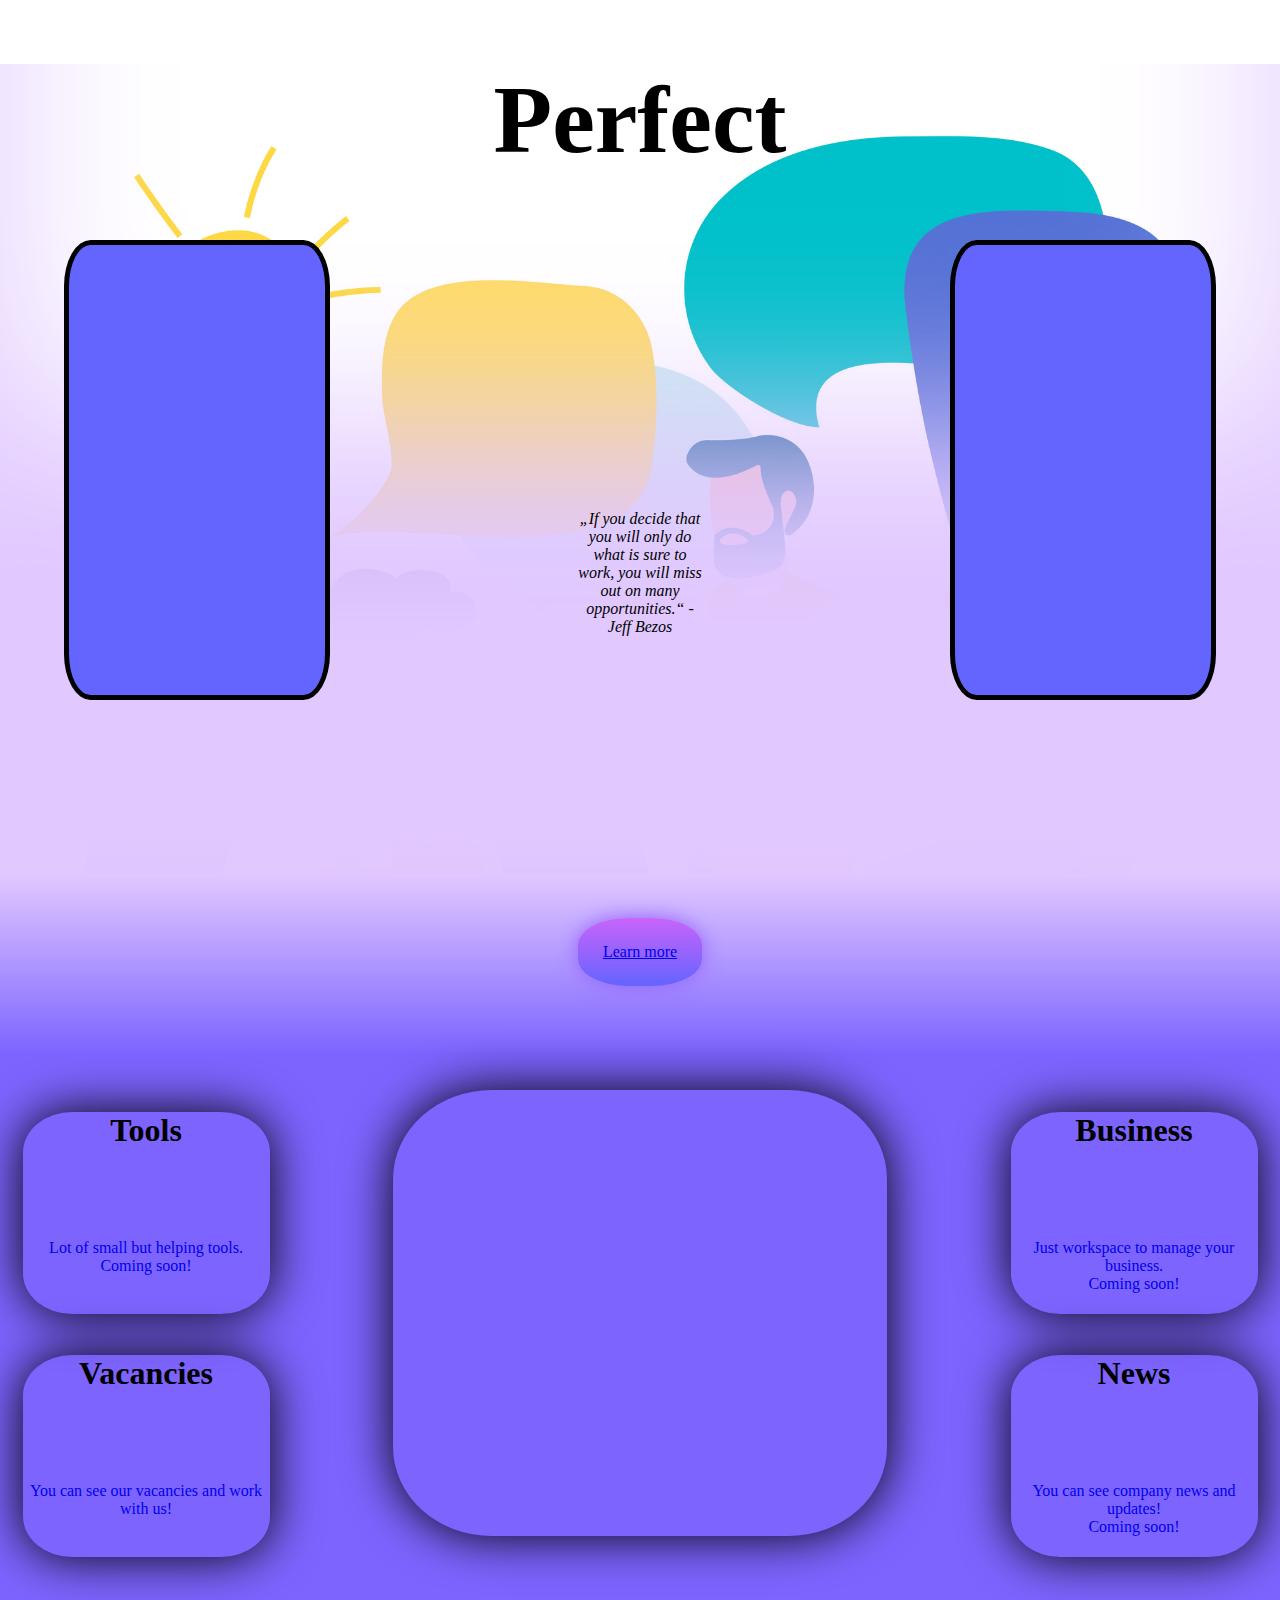
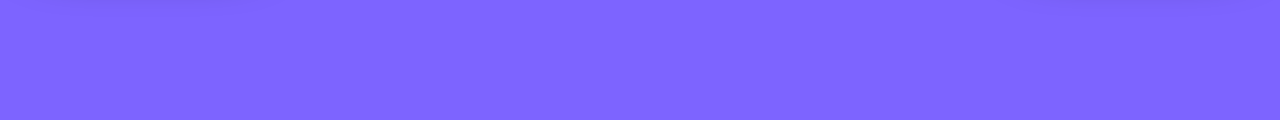
<file: index.html>
<!DOCTYPE html>
<html lang="en">
<head>
    <meta charset="UTF-8">
    <title>Perfect</title>
    <link rel="stylesheet" href="style.css">
    <script src="script.js"></script>
</head>
<body>
<div id="header">
    <div id="header_name">
        <h1>Perfect</h1>
    </div>
    <div id="header_center">
        <div id="header_banner_left">
        </div>
        <div id="header_phrase">
            <i>„If you decide that you will only do what is sure to work, you will miss out on many opportunities.“ - Jeff Bezos</i>
        </div>
        <div id="header_banner_right">
        </div>
    </div>
    <div id="learn_more_about_perfect">
        <a href="about" target="_blank" id="learn_more_about_perfect_button">Learn more</a>
    </div>
</div>
<div id="inbetween"></div>
<div id="activities">
    <a href="#" class="action_a"><div class="action" id="tools"><h1 class="action_text">Tools</h1><div class="action_description">Lot of small but helping tools.<br>Coming soon!</div></div></a>
    <div id="activities_banner"></div>
    <a href="#" class="action_a"><div class="action" id="Business"><h1 class="action_text">Business</h1><div class="action_description">Just workspace to manage your business.<br>Coming soon!</div></div></a>
    <a href="vacancy" class="action_a"><div class="action" id="vacancy"><h1 class="action_text">Vacancies</h1><div class="action_description">You can see our vacancies and work with us!</div></div></a>
    <a href="#" class="action_a"><div class="action" id="news"><h1 class="action_text">News</h1><div class="action_description">You can see company news and updates!<br>Coming soon!</div></div></a>
</div>
</body>
</html>
</file>
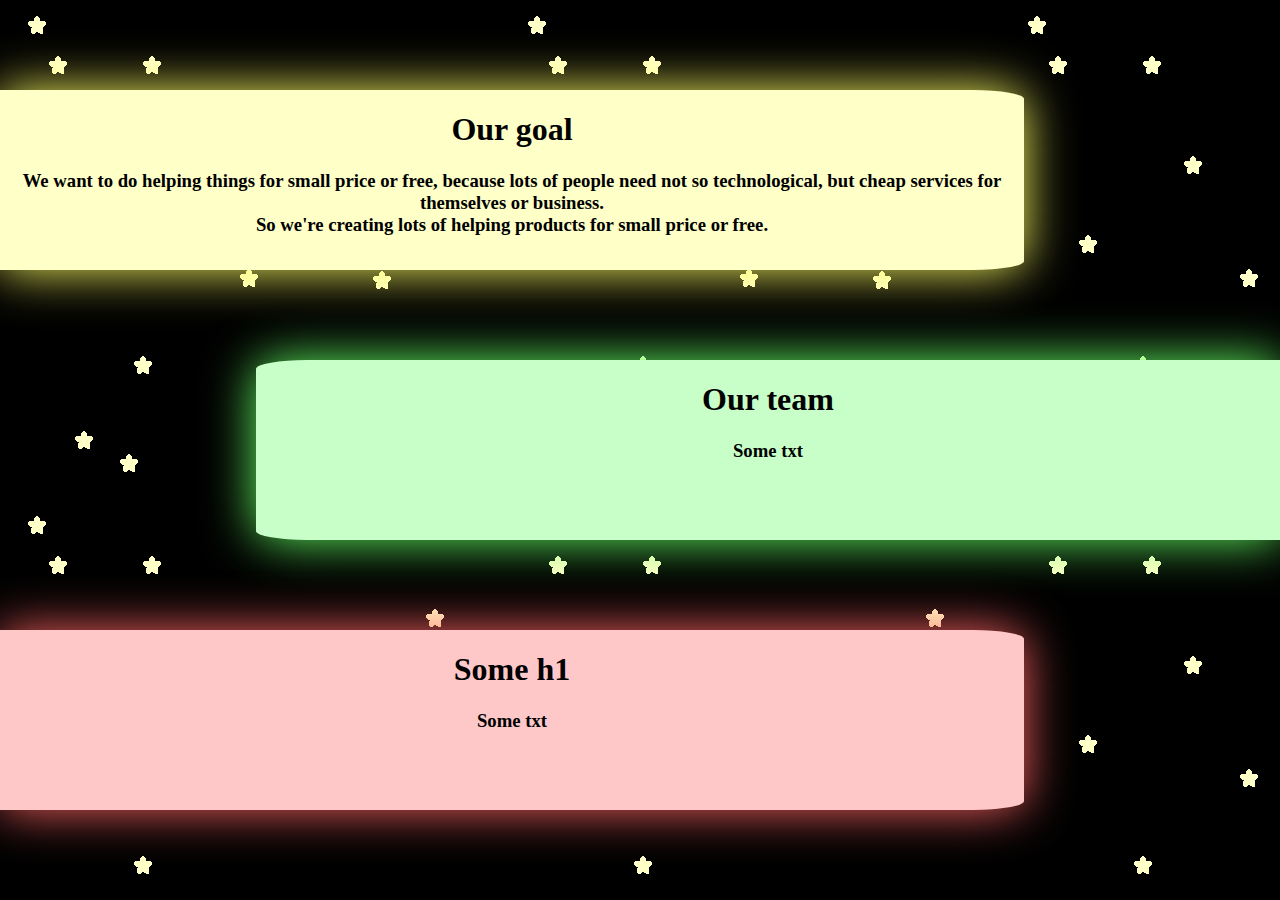
<file: about/index.html>
<!DOCTYPE html>
<html lang="en">
<head>
    <meta charset="UTF-8">
    <title>Perfect about</title>
    <link rel="stylesheet" href="style.css">
</head>
<body>
    <div id="middle_block">
        <h1>Our goal</h1>
        <h3>
        We want to do helping things for small price or free, because lots of people need not so technological, but cheap services for themselves or business.<br>
        So we're creating lots of helping products for small price or free.
        </h3>
        <h1>Our team</h1>
        <h3>
        Some txt
        </h3>
        <h1>Some h1</h1>
        <h3>
        Some txt
        </h3>
    </div>
    <div class="block left yellow">
        <h1>Our goal</h1>
        <h3>
        We want to do helping things for small price or free, because lots of people need not so technological, but cheap services for themselves or business.<br>
        So we're creating lots of helping products for small price or free.
        </h3>
    </div>

    <div class="block right green">
        <h1>Our team</h1>
        <h3>
        Some txt
        </h3>
    </div>

    <div class="block left red">
        <h1>Some h1</h1>
        <h3>
        Some txt
        </h3>
    </div>
</body>
</html>
</file>
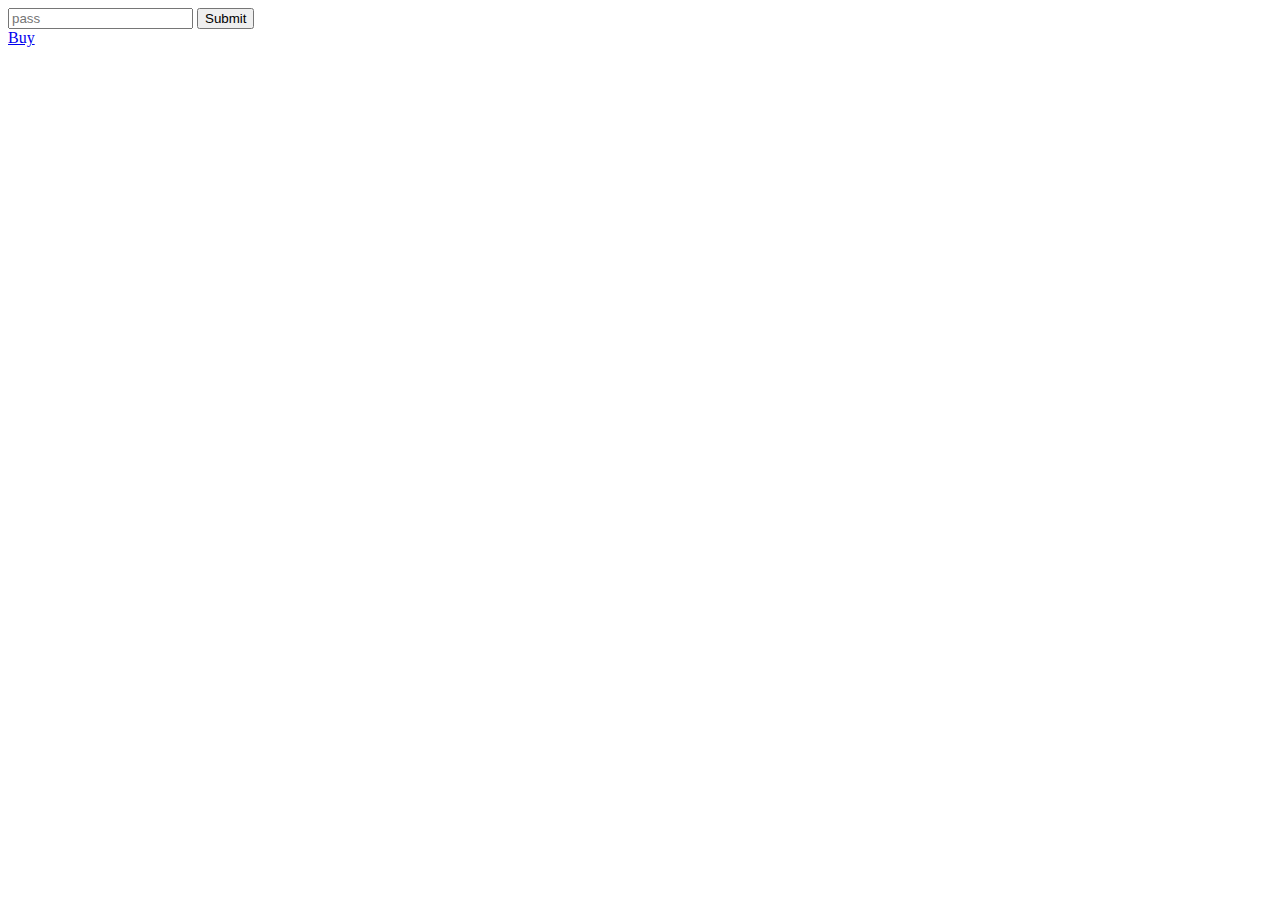
<file: business/index.html>
<!DOCTYPE html>
<html lang="en">
<head>
    <meta charset="UTF-8">
    <title>Perfect about</title>
</head>
<body>
    <div id="login">
        <input id="pass" placeholder="pass">
        <button id="submit" onclick="submitPass()">Submit</button>
    </div>

    <a id="buy" href="buy">
        Buy
    </a>

    <div id="content" hidden="hidden">

    </div>
</body>
</html>
</file>
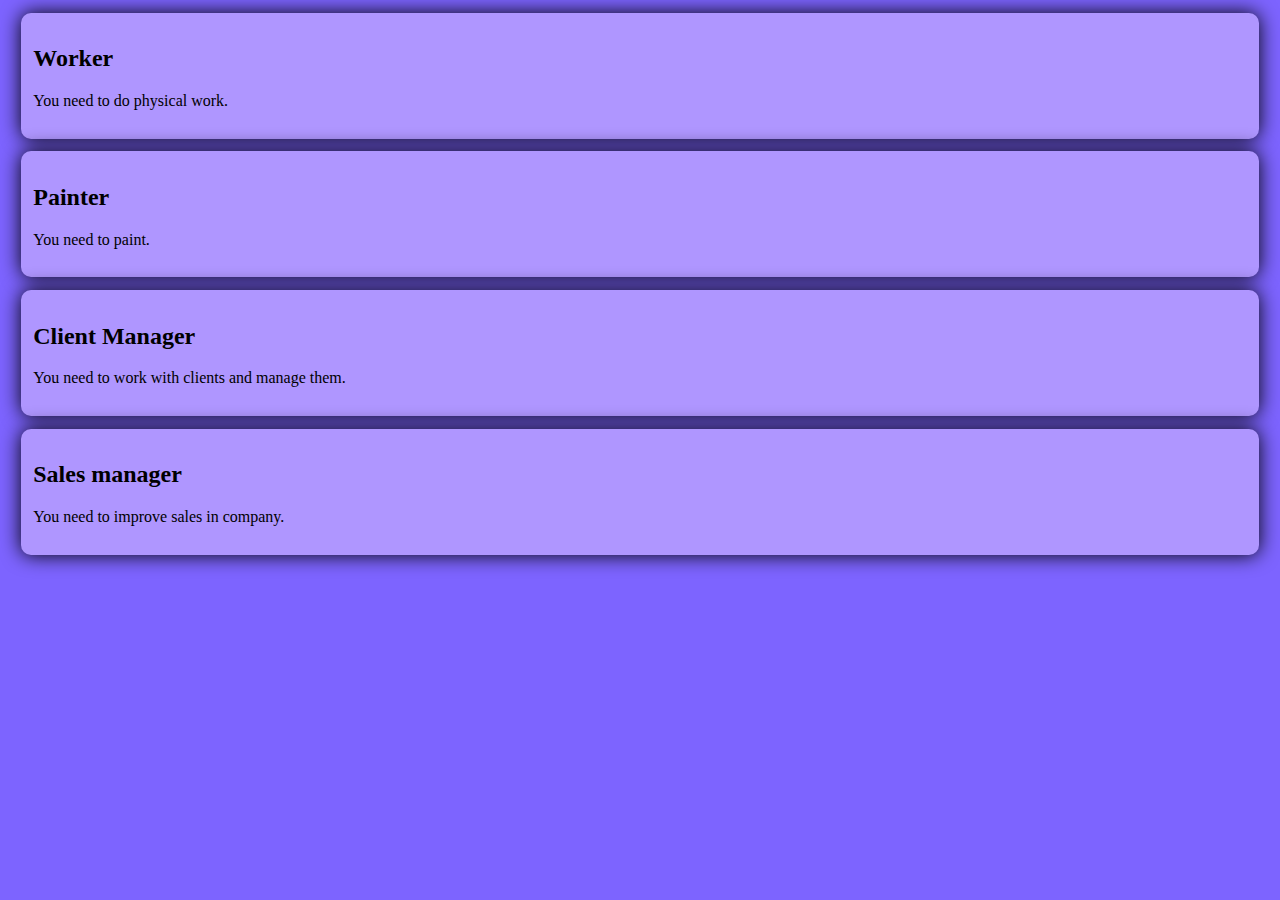
<file: vacancy/index.html>
<!DOCTYPE html>
<html lang="en">
<head>
    <meta charset="UTF-8">
    <title>Perfect vacancy</title>
    <link rel="stylesheet" href="style.css">
</head>
<body>
<div class="v">
    <h2 class="h">
        Worker
    </h2>
    <p class="p">
        You need to do physical work.
    </p>
</div>
<div class="v">
    <h2 class="h">
        Painter
    </h2>
    <p class="p">
        You need to paint.
    </p>
</div>
<div class="v">
    <h2 class="h">
        Client Manager
    </h2>
    <p class="p">
        You need to work with clients and manage them.
    </p>
</div>
<div class="v">
    <h2 class="h">
        Sales manager
    </h2>
    <p class="p">
        You need to improve sales in company.
    </p>
</div>
</body>
</html>
</file>
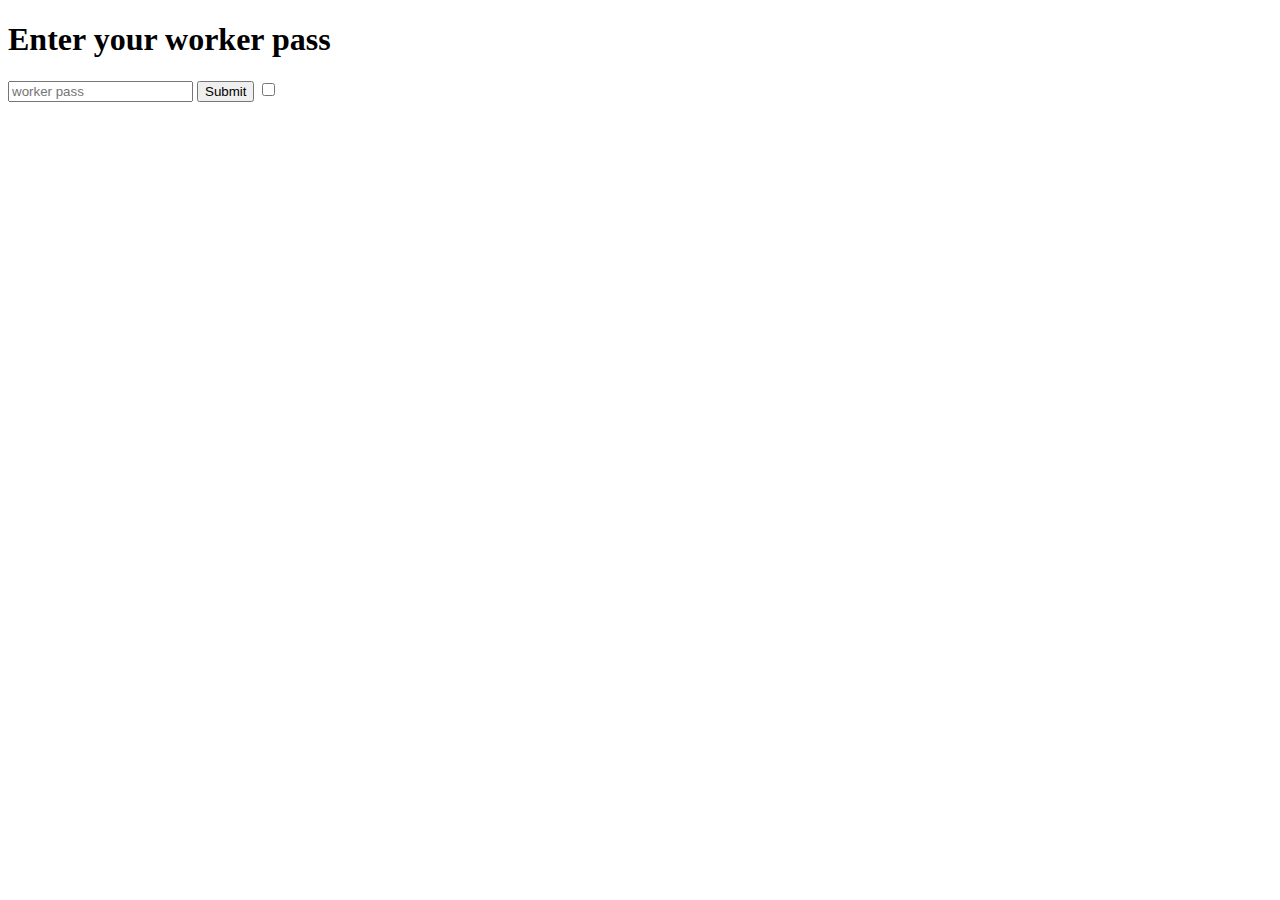
<file: workers/index.html>
<!DOCTYPE html>
<html lang="en">
<head>
    <meta charset="UTF-8">
    <title>Perfect - for workers</title>
    <script src="script.js"></script>
    <link href="style.css" rel="stylesheet">
</head>
<body>
<div id="worker_pass">
    <h1>Enter your worker pass</h1>
    <input id="worker_pass_input" placeholder="worker pass" type="password">
    <button id="worker_pass_submit" onclick="workerPassSubmit()">Submit</button>
    <input id="save_pass_input" type="checkbox">
    <i id="invalid_worker_pass" hidden="hidden">Invalid worker pass!</i>
</div>
<div id="content" hidden="hidden">
    <div style="display: flex;" id="header">
        <div style="margin: 1%; padding: 1%; background: rgb(200, 200, 200);"><h3>Name: </h3><h2 id="profile_name"></h2></div>
        <div style="margin: 1%; padding: 1%; background: rgb(200, 200, 200);"><h3>Job: </h3><h2 id="profile_job"></h2></div>
        <div style="margin: 1%; padding: 1%; background: rgb(200, 200, 200);"><h3>Id: </h3><h2 id="profile_id"></h2></div>
        <button onclick="removeAutoLogin()">remove auto-login</button>
        <button onclick="seeTheWorkersTasks()" id="see_workers_tasks">see your workers tasks</button>
        <a href="?p=p">1</a>
    </div>
    <div id="tasks_list_div"><h2>Tasks list: </h2><h2 id="tasks_list">loading</h2></div>
    <div id="workers_tasks_list_div" hidden="hidden">
        <div id="createTask"><select id="createTaskWorkerSelect"></select><input type="date" id="createTaskMaxTime"><input placeholder="TaskName" id="createTaskName"><input placeholder="TaskText" id="createTaskText"><button onclick="createNewTask()">create</button></div><h2>Workers tasks list:</h2><button onclick="returnHome()">Return home</button>
    </div>
</div>
<div id="parser" hidden="hidden">
    <a href="?">home</a>
    <input placeholder="site URL" id="p_s_u">
    <input placeholder="attribute" id="p_a">
    <button onclick="startParse()">Submit</button>
    <textarea readonly="readonly" id="parse_result"></textarea>
</div>
</body>
</html>
</file>
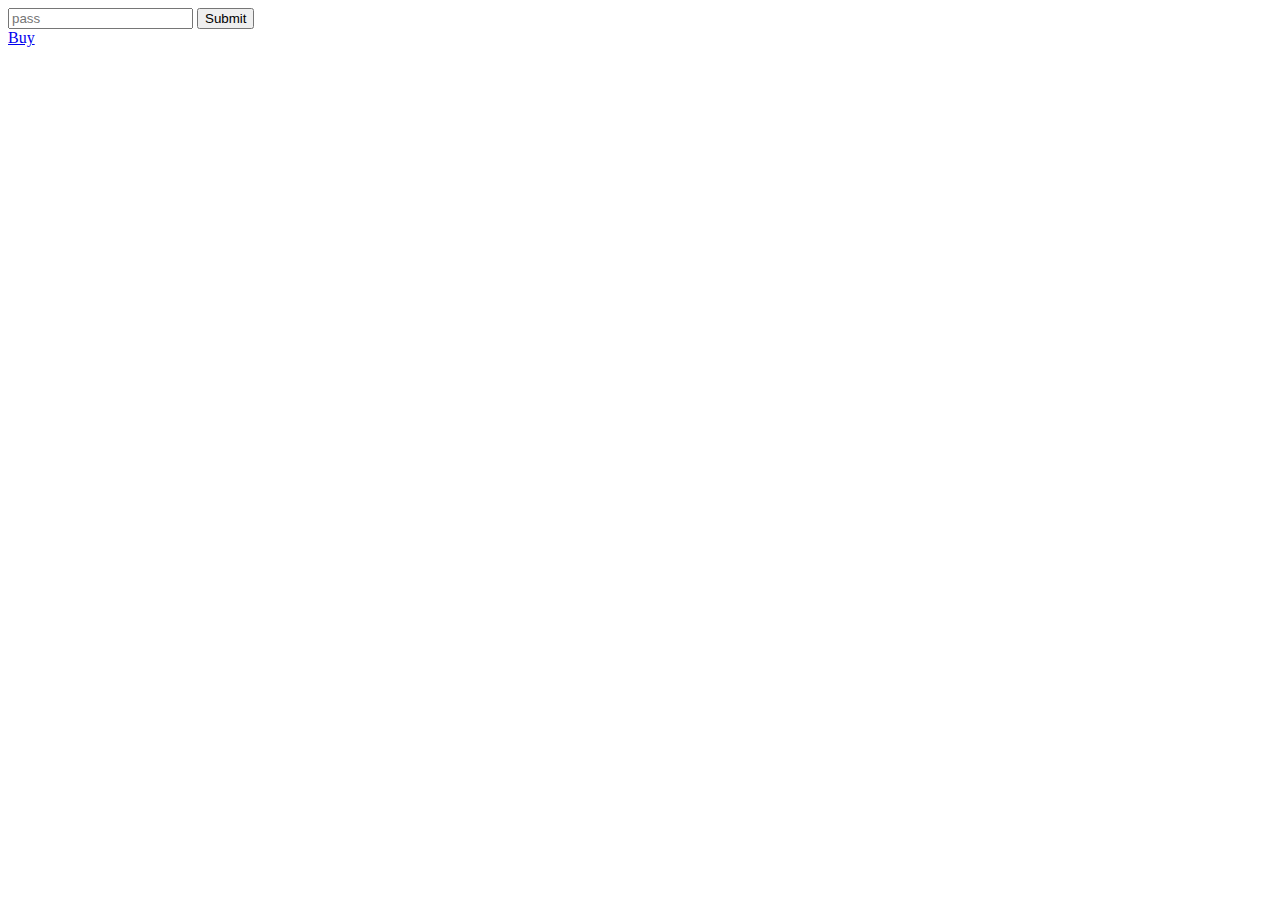
<file: business/buy/index.html>
<!DOCTYPE html>
<html lang="en">
<head>
    <meta charset="UTF-8">
    <title>Perfect about</title>
</head>
<body>
    <div id="login">
        <input id="pass" placeholder="pass">
        <button id="submit" onclick="submitPass()">Submit</button>
    </div>

    <a id="buy" href="/buy">
        Buy
    </a>

    <div id="content" hidden="hidden">

    </div>
</body>
</html>
</file>
<file: style.css>
body {
    margin:0px;
    padding:0px;
}

html::-webkit-scrollbar {
  display: none;
}

#header_phrase {
    width:10%;
    margin-left:45%;
    margin-top:30vh;
}

html {
  -ms-overflow-style: none;
  scrollbar-width: none;
}

#header_center {
    display:flex;
    width:100%;
    text-align:center;
}

#header_banner_left {
    left:5%;
    position: absolute;
    width:20%;
    height:50vh;
    border-radius:10%;
    border:solid black 5px;
    background-color:rgb(100, 100, 255);
}

#header_banner_right {
    right:5%;
    position: absolute;
    width:20%;
    height:50vh;
    border-radius:10%;
    border:solid black 5px;
    background-color:rgb(100, 100, 255);
}

#header {
    width: 100%;
    height: 90vh;
    background-color: rgb(225, 200, 255);
    background-image:url("figures-teamwork-brainstorming.jpg");
    background-repeat: no-repeat;
    background-size:max(100vh, 100%);
    box-shadow: 0vh -50vh 20vh rgb(225, 200, 255) inset;
}

#learn_more_about_perfect_button {
    border-radius:40%;
    display:inline-block;
    padding:25px;
    margin:1%;
    background-image: linear-gradient(rgb(200, 100, 250), rgb(100, 100, 255));
    box-shadow: 0px 0px 20px rgb(150, 100, 250);
}

#learn_more_about_perfect {
    text-align:center;
    margin-top:30vh;
}

#header_name {
    text-align:center;
    font-size:300%;
}

.action {
    border-radius:20%;
    box-shadow:0px 0px 50px black;
    background-size:5vh;
    text-align:center;
    transition: 0.3s;
    width:100%;
    height:100%;
}

#activities {
    background-color: rgb(125, 100, 255);
    padding:2.5vh;
    display:grid;
    grid-template-columns: 0.8fr 1.6fr 0.8fr;
    grid-gap:10%;
    padding-bottom:25vh;
    padding-top:4vh;
}

#activities_banner {
    border-radius:20%;
    box-shadow:0px 0px 50px black;
    background-size:5vh;
    text-align:center;
    grid-column-start: 2;
    grid-column-end: 3;
    grid-row-start: 1;
    grid-row-end: 3;
}

.action_text {
    color:black;
}

.action_a{
    text-decoration:none;
}

#inbetween {
    width:100%;
    height:20vh;
    background-image: linear-gradient(rgb(225, 200, 255), rgb(125, 100, 255));
}

.action_description {
    margin-top:10vh;
}

.action:hover {
    box-shadow:0px 0px 10px black;
}

@keyframes action_hover {
  0% {
    padding:0%;
  }

  100% {
    padding:10%;
  }
}

@media only screen and (max-width: 1200px) {
    #header_phrase {
        display:none;
    }
    #activities {
        grid-template-columns: 0.8fr 1.6fr;
    }
@media only screen and (max-width: 800px) {
    #activities_banner {
        grid-column-start: 1;
        grid-column-end: 3;
        grid-row-start: 1;
        grid-row-end: 3;
    }
    #activities {
        grid-template-columns: 1fr 1fr;
        padding-bottom:50vh;
    }
}
@media only screen and (max-width: 500px) {
    .action_a {
        grid-column-start: 1;
        grid-column-end: 3;
    }
}
</file>
<file: about/style.css>
body {
    margin:0;
    padding:0;
    background:url("bg.png");
}
#middle_block {
    display:none;
}

.block {
    position:absolute;
    width:80%;
    text-align:center;
    transition:box-shadow 0.5s;
}

.left {
    left:0px;
    height:20vh;
    border-radius:0% 5% 5% 0%;
}

.right {
    right:0px;
    top:40vh;
    height:20vh;
    border-radius:5% 0% 0% 5%;
}

.red {
    top:70vh;
    background-color:rgb(255, 200, 200);
    box-shadow:0px 0px 50px rgb(255, 100, 100);
}

.green {
    background-color:rgb(200, 255, 200);
    box-shadow:0px 0px 50px rgb(100, 255, 100);
}

.yellow {
    background-color:rgb(255, 255, 200);
    box-shadow:0px 0px 50px rgb(255, 255, 100);
    top:10vh;
}

.red:hover {
    box-shadow:0px 0px 10px rgb(255, 100, 100);
}

.green:hover {
    box-shadow:0px 0px 10px rgb(100, 255, 100);
}

.yellow:hover {
    box-shadow:0px 0px 10px rgb(255, 255, 100);
}

@media screen and (max-height: 800px) {
    .yellow {
        padding:2vh;
    }
    .red {
        padding:2vh;
    }
    .green {
        padding:2vh;
    }
}

@media screen and (max-height: 700px) {
    .yellow {
        display:none;
    }
    .green {
        display:none;
    }
    .red {
        display:none;
    }
    #middle_block {
        display:block;
        text-align:center;
        color:rgb(255, 255, 255);
        text-shadow:0px 0px 10px rgb(0, 0, 0);
    }
}

@media screen and (max-width: 800px) {
    .yellow {
        display:none;
    }
    .green {
        display:none;
    }
    .red {
        display:none;
    }
    #middle_block {
        display:block;
        text-align:center;
        color:rgb(255, 255, 255);
        text-shadow:0px 0px 10px rgb(0, 0, 0);
    }
}
</file>
<file: vacancy/style.css>
.v {
    margin: 1%;
    padding: 1%;
    border-radius:10px;
    box-shadow: 0px 0px 20px black;
    background: rgb(175, 150, 255);
}

body {
    background: rgb(125, 100, 255);
}
</file>
<file: workers/style.css>
.task_div h6{
    margin: 1%;
}
</file>
